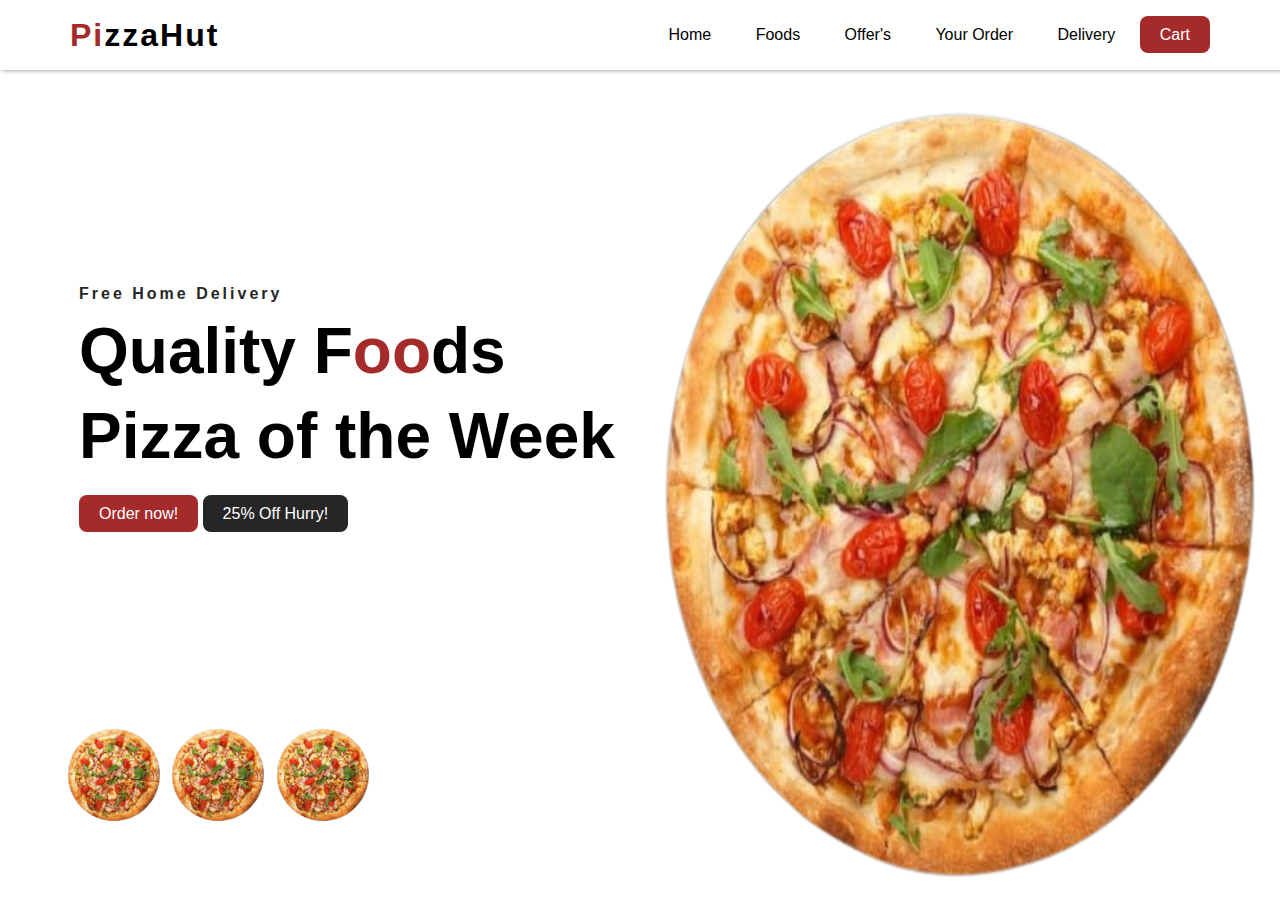
<file: Landing Page/index.html>
<!DOCTYPE html>
<html lang="en">
<head>
    <meta charset="UTF-8">
    <meta name="viewport" content="width=device-width, initial-scale=1.0">
    <title>Landing Page</title>
    <link rel="stylesheet" href="style.css">
</head>
<body>
        <header>
            <nav>
                <div class="logo"><span>Pi</span>zzaHut</div>
                <div class="menu">
                    <a href="#">Home</a>
                    <a href="#">Foods</a>
                    <a href="#">Offer's</a>
                    <a href="#">Your Order</a>
                    <a href="#">Delivery</a>
                    <a href="#">Cart</a>
                </div>
            </nav>
            <div class="headerText">
                <p>Free Home Delivery</p>
                <h1>Quality F<span>oo</span>ds </h1>
                <h2>Pizza of the Week</h2>
                <a href="#" id="order">Order now!</a>
                <a href="#" id="dis">25% Off Hurry!</a>
            </div>
            <div id="pizza">
                <img src="./assetss/pizza.png" width="100">
                <img src="./assetss/pizza.png" width="100">
                <img src="./assetss/pizza.png" width="100">
            </div>
        </header>
</body>
</html>
</file>
<file: Landing Page/style.css>
*{
    padding: 0;
    margin: 0;
    box-sizing: border-box;
    font-family: sans-serif;
}

*::selection{
    background: brown;
    color: #fff;
}
header{
    width: 100%;
    height: 100vh;
    background: url(assetss/pizza.png);
    background-size: 50% 90%;
    background-repeat: no-repeat;
    background-position: bottom right;
}
nav{
    width: 100%;
    height: 70px;
    padding: 0px 70px;
    background: white;
    color: black;
    display: flex;
    justify-content: space-between;
    align-items: center;
    box-shadow: 2px 0 5px grey;
}
.logo{
    font-weight: bold;
    font-size: 2em;
    letter-spacing: 2px;
}
.logo span{
    color: brown;
}
.menu a{
    text-decoration: none ;
    color: black;
    padding: 10px 20px;
}
.menu a:last-child{
    background: brown;
    color: white;
    border-radius: 8px;
}
.headerText{
    position: absolute;
    top: 30%;
    left: 05%;
    padding: 15px;
}
.headerText p{
    color: #262626;
    letter-spacing: 3px;
    font-weight: bold;
}
.headerText h1{
    font-size: 4em;
    line-height: 1.5em;
}
.headerText h1 span{
    color: brown;
}
.headerText h2{
    font-size: 4em;
    margin-bottom: 0.5em;
}
#order{
    text-decoration: none;
    color: white;
    background: brown;
    padding: 10px 20px;
    border-radius: 8px;
}
#order:hover, .menu a:last-child:hover{
    background: white;
    border: 2px solid brown;
    color: brown;
}
#dis{
    text-decoration: none;
    color: white;
    background: #262626;
    padding: 10px 20px;
    border-radius: 8px;
}
#dis:hover{
    background: white;
    border: 2px solid black;
    color: black;
}
#pizza{
    position: absolute;
    bottom: 8%;
    left: 05%;
}
#pizza img{
    transition: .4s ease;
}
#pizza img:hover{
    transform: translateY(-20px);
}


@media (max-width : 950px){
    nav{
        height: 50px;
        padding: 0px 50px;
    }
    .headerText p{
        letter-spacing: 1px;
    }
    .headerText h1{
        font-size: 3em;
        line-height: 1em;
    }
}
@media (max-width : 815px){
    nav a{
        display: none;
    }
}
@media (max-width : 400px){
    header{
        background-size: 80% 50%;
        background-repeat: no-repeat;
        background-position: center center;
    }
}
</file>
